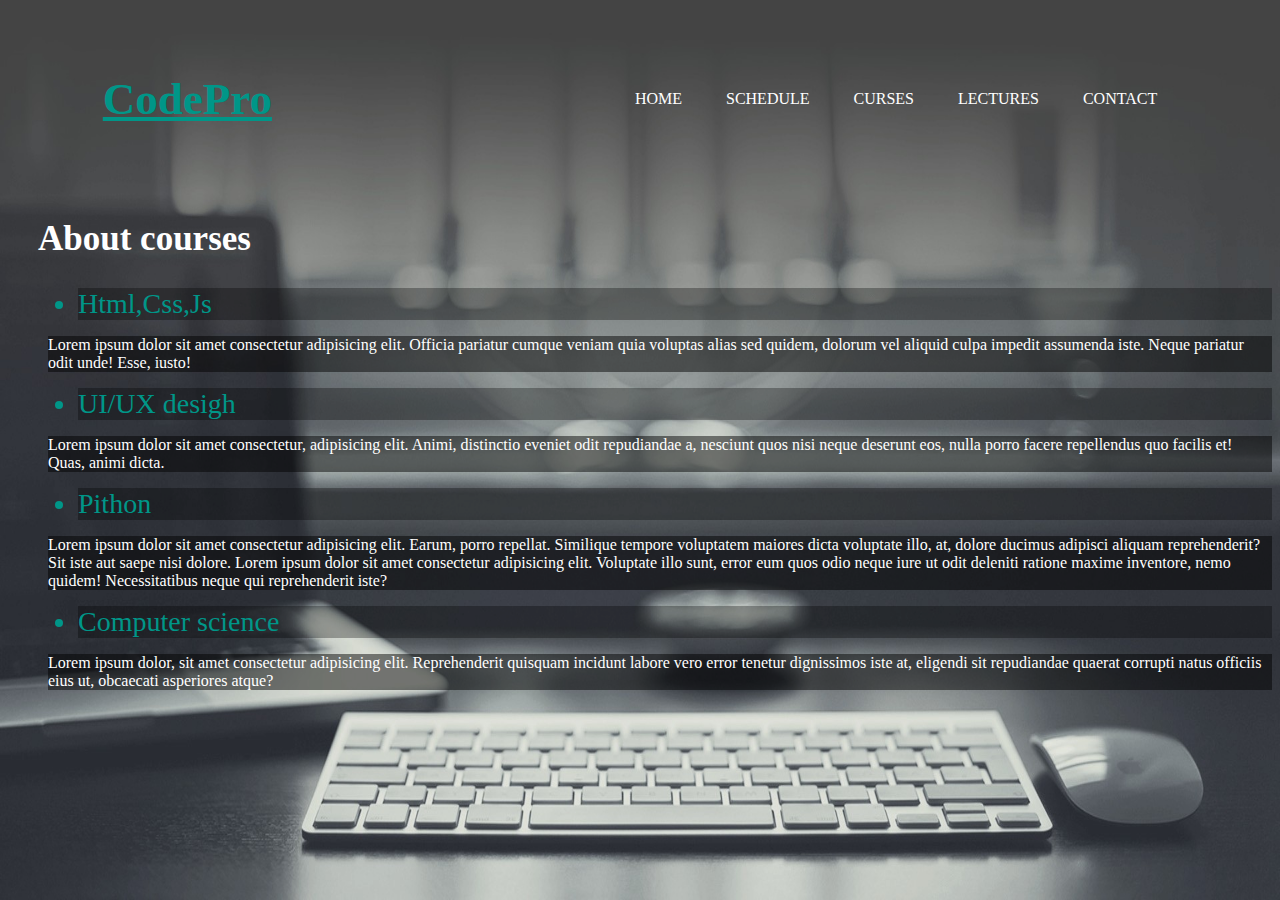
<file: Curses.html>
<!DOCTYPE html>
<html lang="en">
<head>
  <meta charset="UTF-8">
  <meta name="viewport" content="width=device-width, initial-scale=1.0">
  <link rel="stylesheet" href="./css/curses.css">
  <title>CodePro</title>
</head>
<body>
  <div class="banner">
    <div class="navbar">
      <h1>CodePro</h1>
      <ul>
        <li><a href="file:///C:/Users/gvior/Desktop/lessons/index.html">Home</a></li>
        <li><a href="file:///C:/Users/gvior/Desktop/lessons/shedule.html.html">Schedule</a></li>
        <li><a href="file:///C:/Users/gvior/Desktop/lessons/Curses.html">Curses</a></li>
        <li><a href="file:///C:/Users/gvior/Desktop/lessons/Lectures.html">Lectures</a></li>
        <li><a href="#">Contact</a></li>
      </ul>
    </div>
  </div>
   <div class="main">
    <h2>About courses</h2>
    <ul>
      <li>Html,Css,Js</li>
      <p>Lorem ipsum dolor sit amet consectetur adipisicing elit. Officia pariatur cumque veniam quia voluptas alias sed quidem, dolorum vel aliquid culpa impedit assumenda iste. Neque pariatur odit unde! Esse, iusto!</p>
      <li>UI/UX desigh</li>
      <p>Lorem ipsum dolor sit amet consectetur, adipisicing elit. Animi, distinctio eveniet odit repudiandae a, nesciunt quos nisi neque deserunt eos, nulla porro facere repellendus quo facilis et! Quas, animi dicta.</p>
      <li>Pithon</li>
      <p>Lorem ipsum dolor sit amet consectetur adipisicing elit. Earum, porro repellat. Similique tempore voluptatem maiores dicta voluptate illo, at, dolore ducimus adipisci aliquam reprehenderit? Sit iste aut saepe nisi dolore. Lorem ipsum dolor sit amet consectetur adipisicing elit. Voluptate illo sunt, error eum quos odio neque iure ut odit deleniti ratione maxime inventore, nemo quidem! Necessitatibus neque qui reprehenderit iste?</p>
      <li>Computer science</li>
      <p>Lorem ipsum dolor, sit amet consectetur adipisicing elit. Reprehenderit quisquam incidunt labore vero error tenetur dignissimos iste at, eligendi sit repudiandae quaerat corrupti natus officiis eius ut, obcaecati asperiores atque?</p>
    </ul>
   </div>
</body>
</html>
</file>
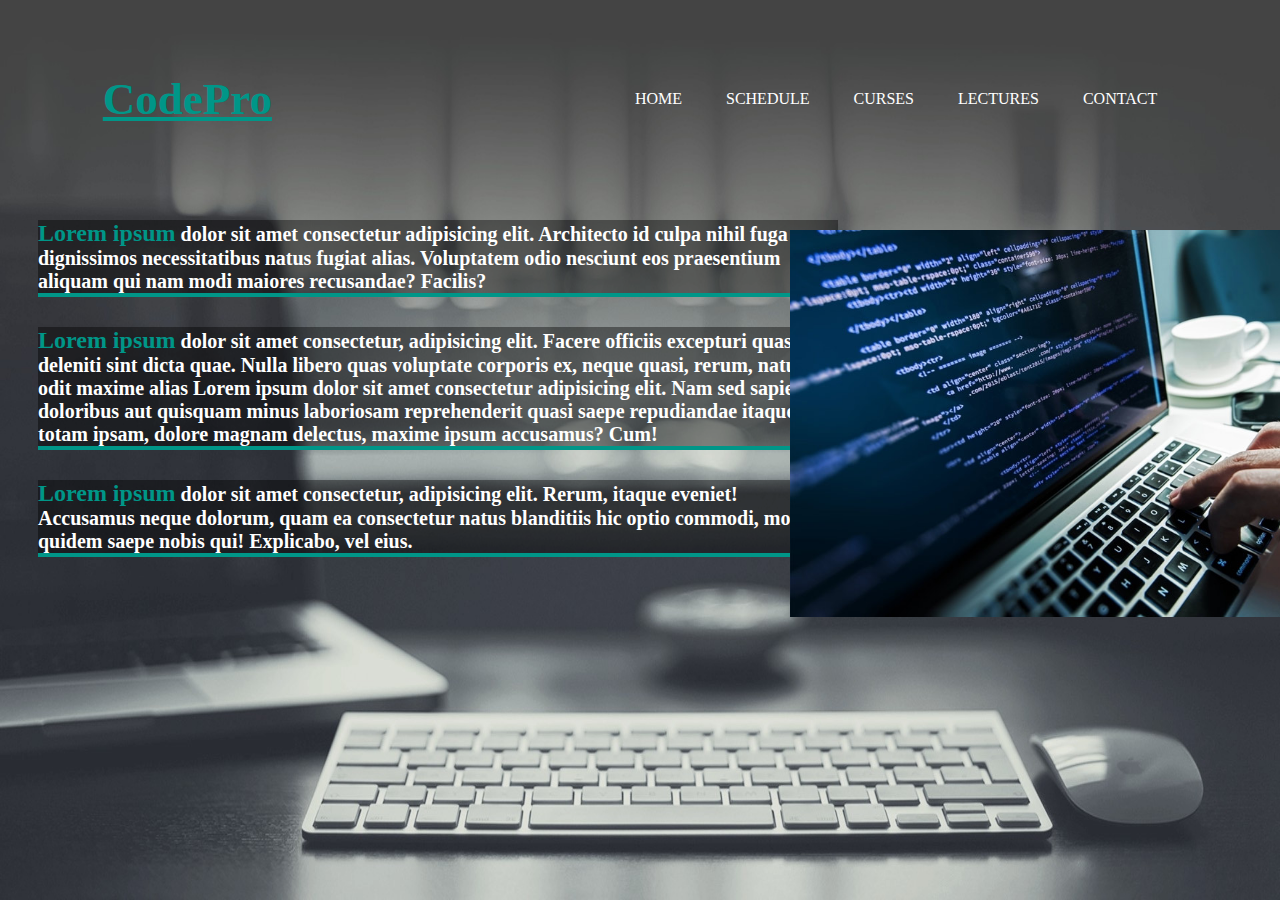
<file: Lectures.html>
<!DOCTYPE html>
<html lang="en">
<head>
  <meta charset="UTF-8">
  <meta name="viewport" content="width=device-width, initial-scale=1.0">
  <link rel="stylesheet" href="./css/Lectures.css">
  <title>CodePro</title>
</head>
<body>
  <div class="banner">
    <div class="navbar">
      <h1>CodePro</h1>
      <ul>
        <li><a href="file:///C:/Users/gvior/Desktop/lessons/index.html">Home</a></li>
        <li><a href="file:///C:/Users/gvior/Desktop/lessons/shedule.html.html">Schedule</a></li>
        <li><a href="file:///C:/Users/gvior/Desktop/lessons/Curses.html">Curses</a></li>
        <li><a href="file:///C:/Users/gvior/Desktop/lessons/Lectures.html">Lectures</a></li>
        <li><a href="#">Contact</a></li>
      </ul>
    </div>
    <div class="info">
       <div class="p"> <p> <span>Lorem ipsum</span>  dolor sit amet consectetur adipisicing elit. Architecto id culpa nihil fuga dignissimos necessitatibus natus fugiat alias. Voluptatem odio nesciunt eos praesentium aliquam qui nam modi maiores recusandae? Facilis?</p> 
        <p> <span>Lorem ipsum</span> dolor sit amet consectetur, adipisicing elit. Facere officiis excepturi quasi, deleniti sint dicta quae. Nulla libero quas voluptate corporis ex, neque quasi, rerum, natus odit maxime alias Lorem ipsum dolor sit amet consectetur adipisicing elit. Nam sed sapiente doloribus aut quisquam minus laboriosam reprehenderit quasi saepe repudiandae itaque totam ipsam, dolore magnam delectus, maxime ipsum accusamus? Cum!</p>
        <p><span>Lorem ipsum</span> dolor sit amet consectetur, adipisicing elit. Rerum, itaque eveniet! Accusamus neque dolorum, quam ea consectetur natus blanditiis hic optio commodi, mollitia quidem saepe nobis qui! Explicabo, vel eius.</p>
      </div>
      <div class="photo">
        <img src="./R.jpg" alt="img">
      </div>
    </div>
  </div>
</file>
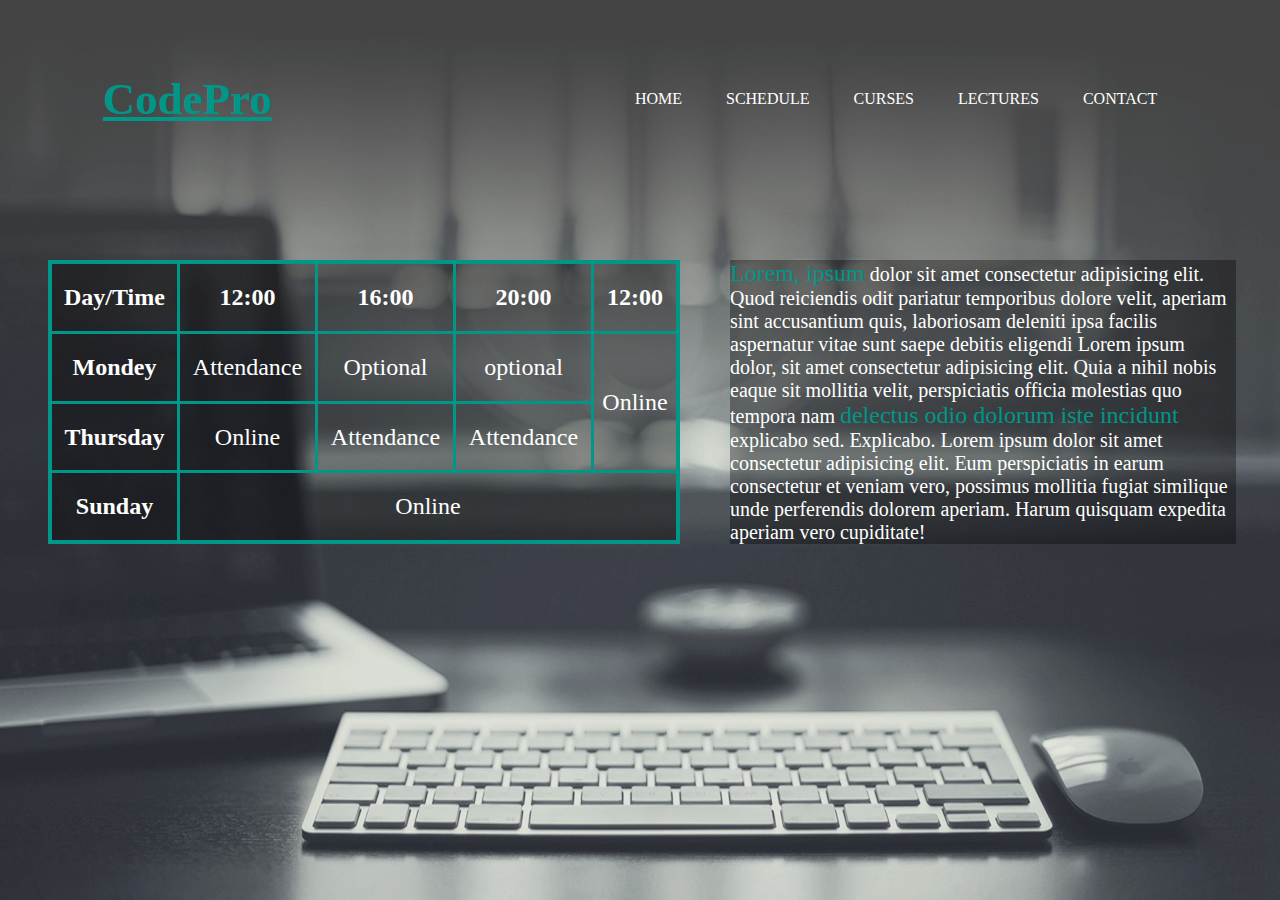
<file: shedule.html.html>
<!DOCTYPE html>
<html lang="en">
<head>
  <meta charset="UTF-8">
  <meta name="viewport" content="width=device-width, initial-scale=1.0">
  <link rel="stylesheet" href="css/shedule.css.css">
  <title>CodePro</title>
</head>
<body>
  <div class="banner">
    <div class="navbar">
      <h1>CodePro</h1>
      <ul>
        <li><a href="file:///C:/Users/gvior/Desktop/lessons/index.html">Home</a></li>
        <li><a href="file:///C:/Users/gvior/Desktop/lessons/shedule.html.html">Schedule</a></li>
        <li><a href="file:///C:/Users/gvior/Desktop/lessons/Curses.html">Curses</a></li>
        <li><a href="file:///C:/Users/gvior/Desktop/lessons/Lectures.html">Lectures</a></li>
        <li><a href="#">Contact</a></li>
      </ul>
    </div>
  </div>
  <div class="times">
    <table>
      <tr>
        <th>Day/Time</th>
        <th>12:00</th>
        <th>16:00</th>
        <th>20:00</th>
        <th>12:00</th>
      </tr>
      <tr>
        <th>Mondey</th>
        <td>Attendance</td>
        <td>Optional</td>
        <td>optional</td>
        <td rowspan="2">Online</td>
      </tr>
      <tr>
        <th>Thursday</th>
        <td>Online</td>
        <td>Attendance</td>
        <td>Attendance</td>
      </tr>
      <tr>
        <th>Sunday</th>
        <td colspan="4">Online</td>
      </tr>
    </table>
    <p> <span>Lorem, ipsum</span> dolor sit amet consectetur adipisicing elit. Quod reiciendis odit pariatur temporibus dolore velit, aperiam sint accusantium quis, laboriosam deleniti ipsa facilis aspernatur vitae sunt saepe debitis eligendi Lorem ipsum dolor, sit amet consectetur adipisicing elit. Quia a nihil nobis eaque sit mollitia velit, perspiciatis officia molestias quo tempora nam <span>delectus odio dolorum iste incidunt</span> explicabo sed. Explicabo. Lorem ipsum dolor sit amet consectetur adipisicing elit. Eum perspiciatis in earum consectetur et veniam vero, possimus mollitia fugiat similique unde perferendis dolorem aperiam. Harum quisquam expedita aperiam vero cupiditate!</p>
  </div>
</body>
</html>
</file>
<file: css/curses.css>
body{
  background-image: url(../350851-download-free-website-background-1920x1080-for-mobile-hd.jpg);
  background-size: 100% 100%;
  background-attachment: fixed;
}
.banner{
  width: 100%;
}
h1{
  width: 300px;
  font-size: 45px;
  color: #009688;
  text-decoration: underline;
  text-decoration-color: #009688;
}
.navbar{
  width: 85%;
  margin: auto;
  padding: 35px;
  display: flex;
  align-items: center;
  justify-content: space-between;
}
.navbar ul li{
  list-style: none;
  display: inline-block;
  margin: 0 20px;
  position: relative;
}
.navbar ul li a{
  text-decoration: none;
  color: white;
  text-transform: uppercase;
}
.navbar ul li::after{
  content: '';
  height: 3px;
  width: 0;
  background:#009688;
  position: absolute;
  left: 0;
  bottom: -10px;
  transition: 0.5s;
}
.navbar ul li:hover::after{
  width: 100%;
}
h2{
  font-size: 35px;
  color: white;
  margin-left: 30px;
}
.main li{
  font-size: 28px;
  color: #009688;
  margin-left: 30px;
  background-color: rgba(0, 0, 0, 0.304);
}
p{
  color: white;
  font: 600 20px;
  background-color: rgba(0, 0, 0, 0.479);
}
</file>
<file: css/Lectures.css>
body{
  background-image: url(../350851-download-free-website-background-1920x1080-for-mobile-hd.jpg);
  background-size: 100% 100%;
  background-attachment: fixed;
}
.banner{
  width: 100%;
}
h1{
  width: 300px;
  font-size: 45px;
  color: #009688;
  text-decoration: underline;
  text-decoration-color: #009688;
}
.navbar{
  width: 85%;
  margin: auto;
  padding: 35px;
  display: flex;
  align-items: center;
  justify-content: space-between;
}
.navbar ul li{
  list-style: none;
  display: inline-block;
  margin: 0 20px;
  position: relative;
}
.navbar ul li a{
  text-decoration: none;
  color: white;
  text-transform: uppercase;
}
.navbar ul li::after{
  content: '';
  height: 3px;
  width: 0;
  background:#009688;
  position: absolute;
  left: 0;
  bottom: -10px;
  transition: 0.5s;
}
.navbar ul li:hover::after{
  width: 100%;
}
.info{
  height: 60vh;
  display: flex;
}
h2{
  color: white;
  font-size: 35px;
  width: 200px;
  height: 40px;
}
.p{
  width: 50%;
}
p{
  width: 800px;
  color: white;
  font-size: 20px;
  font-weight: 600;
  margin: 30px;
}
.photo{
  width: 50%;
}
img{
  height: 43vh;
  margin: 40px auto auto 150px;
}
p{
  font: 600 20px;
  background-color: rgba(0, 0, 0, 0.402);
  border-bottom: 4px solid #009688;
}
span{
  color: #009688;
  font-size: 24px;
}
</file>
<file: css/shedule.css.css>
body{
  background-image: url(../350851-download-free-website-background-1920x1080-for-mobile-hd.jpg);
  background-repeat: no-repeat;
  background-size: 100% 100%;
  background-attachment: fixed;
}
.banner{
  width: 100%;
}
h1{
  width: 300px;
  font-size: 45px;
  color: #009688;
  text-decoration: underline;
  text-decoration-color: #009688;
}
.navbar{
  width: 85%;
  margin: auto;
  padding: 35px;
  display: flex;
  align-items: center;
  justify-content: space-between;
}
.navbar ul li{
  list-style: none;
  display: inline-block;
  margin: 0 20px;
  position: relative;
}
.navbar ul li a{
  text-decoration: none;
  color: white;
  text-transform: uppercase;
}
.navbar ul li::after{
  content: '';
  height: 3px;
  width: 0;
  background:#009688;
  position: absolute;
  left: 0;
  bottom: -10px;
  transition: 0.5s;
}
.navbar ul li:hover::after{
  width: 100%;
}
table{
  border: 4px solid #009688;
  width: 50%;
  margin-left: 40px;
  border-collapse: collapse;
  background-color: rgba(0, 0, 0, 0.349);
  color: white;
  margin-top: 70px;
}
th, td{
  border: 3px solid #009688;
  height: 40px;
  text-align: center;
  font-size: 24px;
}
p{
  width: 40%;
  color: white;
  font-size: 20px;
  font-weight: 500;
  margin: 70px auto auto 50px;
  background-color: rgba(0, 0, 0, 0.347);
}
.times{
  width: 100%;
  display: flex;
}
span{
  color: #009688;
  font-size: 24px;
}
</file>
